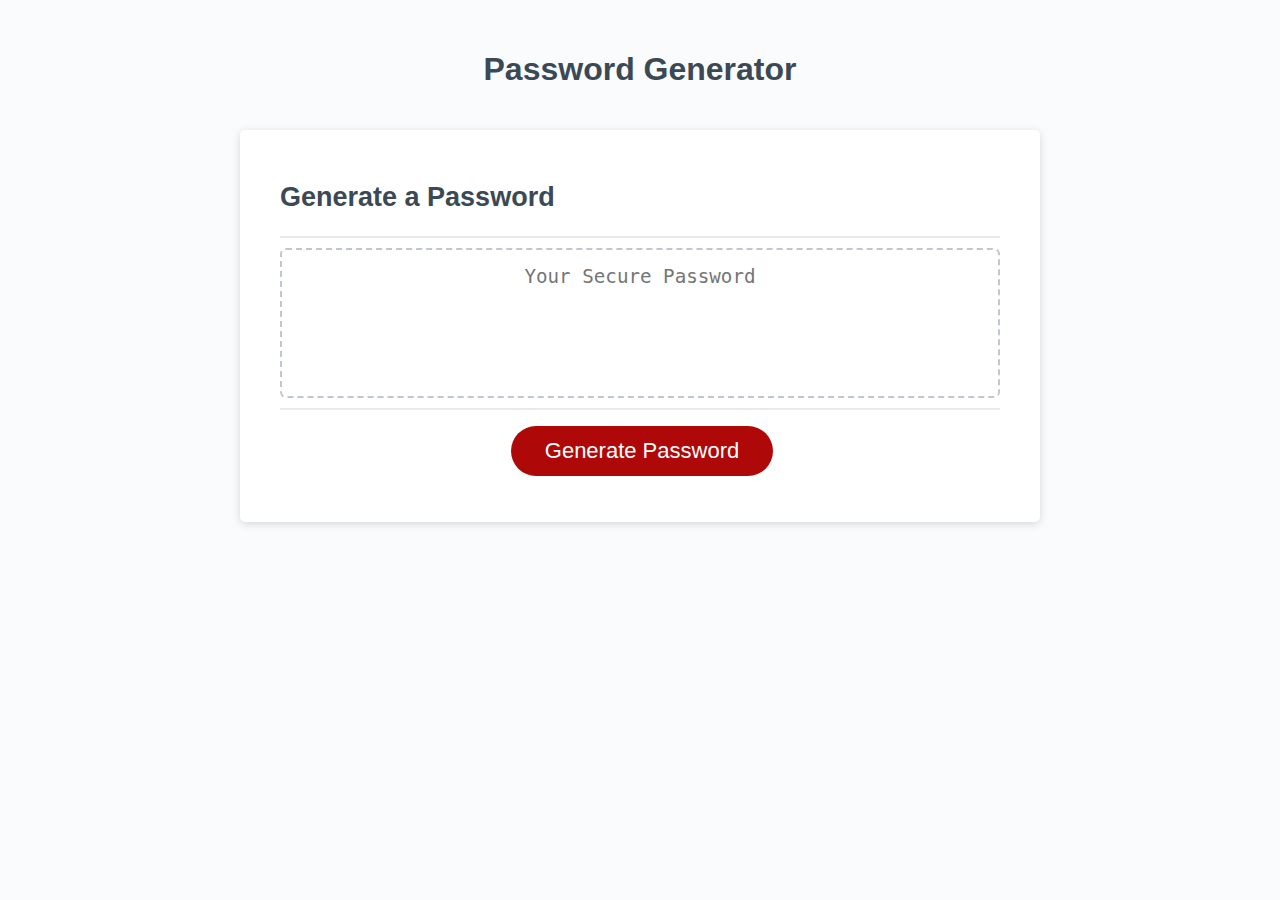
<file: 03-JavaScript/02-Challenge/index.html>
<!DOCTYPE html>
<html lang="en">
  <head>
    <meta charset="UTF-8" />
    <meta name="viewport" content="width=device-width, initial-scale=1.0" />
    <meta http-equiv="X-UA-Compatible" content="ie=edge" />
    <title>Password Generator</title>
    <link rel="stylesheet" href="style.css" />
  </head>
  <body>
    <div class="wrapper">
      <header>
        <h1>Password Generator</h1>
      </header>
      <div class="card">
        <div class="card-header">
          <h2>Generate a Password</h2>
        </div>
        <div class="card-body">
          <textarea
            readonly
            id="password"
            placeholder="Your Secure Password"
            aria-label="Generated Password"
          ></textarea>
        </div>
        <div class="card-footer">
          <button id="generate" class="btn">Generate Password</button>
        </div>
      </div>
    </div>
    <script src="script.js"></script>
  </body>
</html>
</file>
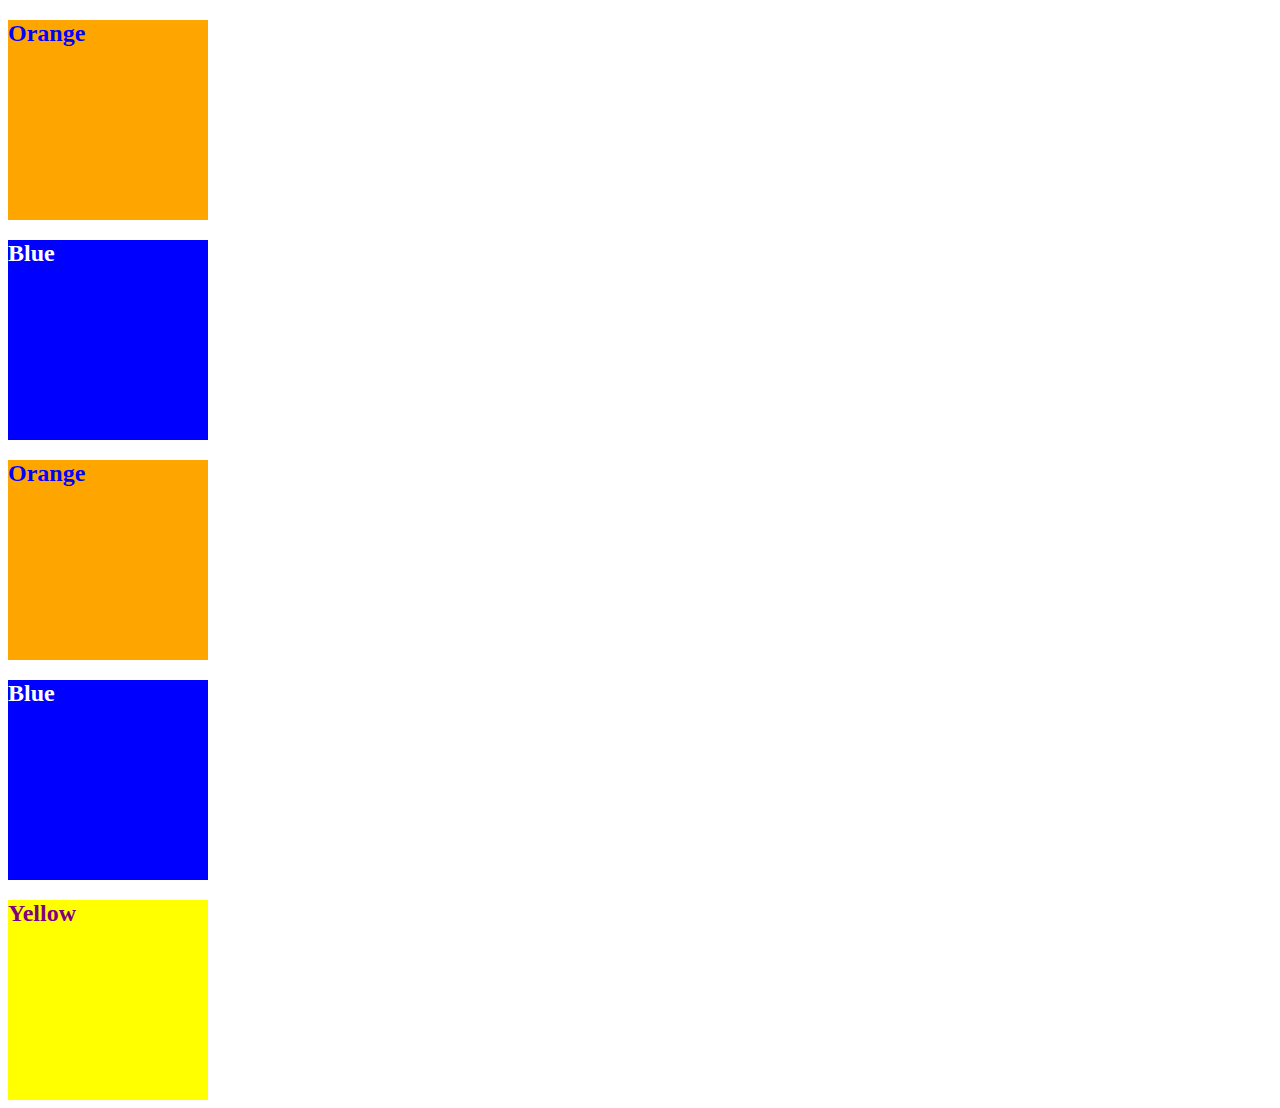
<file: 01-HTML-Git-CSS/01-Activities/09-Ins_CSS-color/index.html>
<!DOCTYPE html>
<html lang="en-US">
  <head>
    <meta charset="UTF-8">
    <meta name="viewport" content="width=device-width, initial-scale=1.0">
    <!-- The href attribute points to the relative path of the stylesheet-->
    <link rel="stylesheet" href="./assets/css/style.css">
    <title>Color</title>
  </head>

  <body>
    <!--Class attributes added for styling -->
    <section class="box box-orange">
      <h2>Orange</h2>
    </section>

    <section class="box box-blue">
      <h2>Blue</h2>
    </section>

    <section class="box box-orange">
      <h2>Orange</h2>
    </section>
   
    <section class="box box-blue">
      <h2>Blue</h2>
    </section>

    <!--id attribute added for styling-->
    <section class="box" id="box-yellow">
      <h2>Yellow</h2>
    </section>
  </body>

</html>
</file>
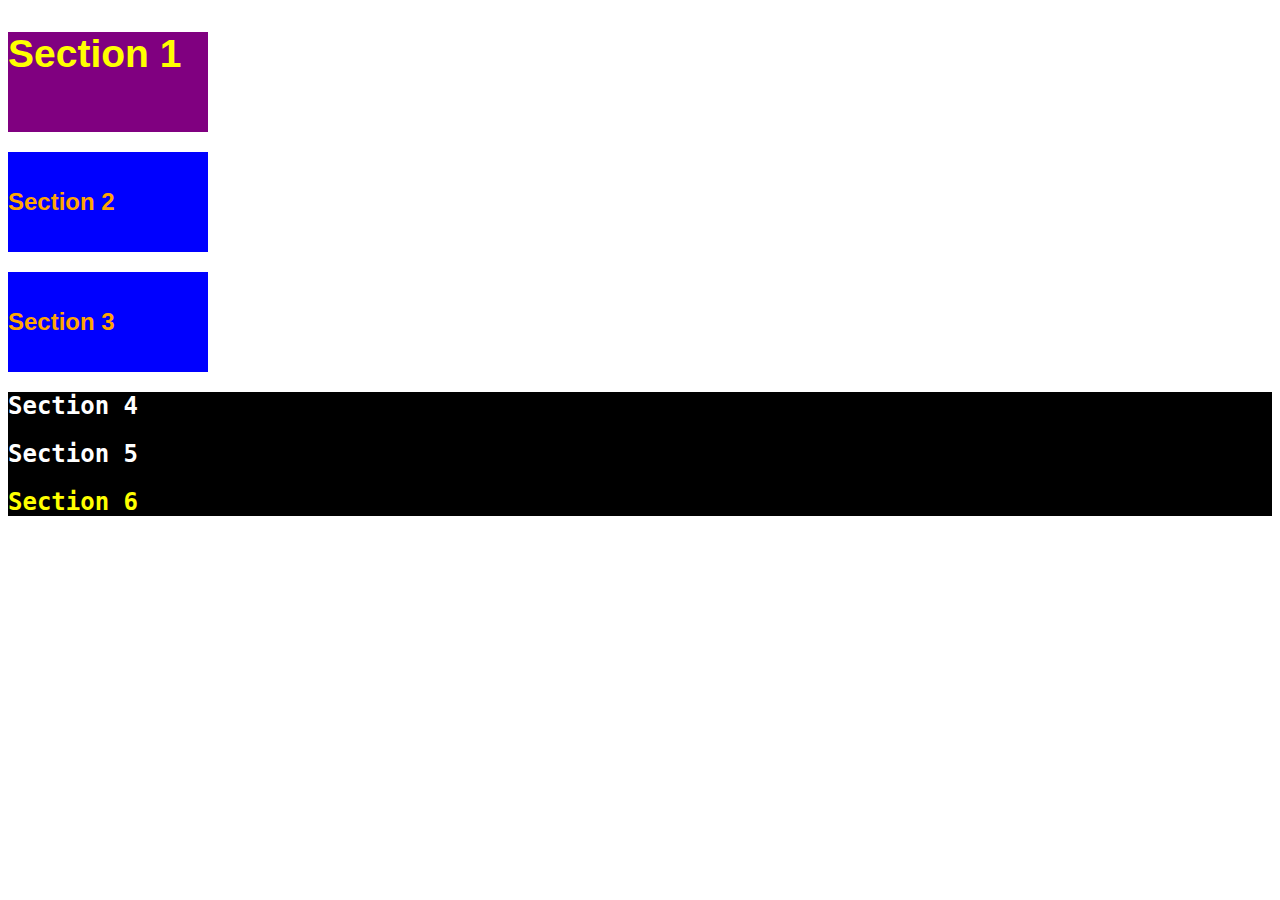
<file: 01-HTML-Git-CSS/01-Activities/11-Ins_CSS-units-font/index.html>
<!DOCTYPE html>
<html lang="en-us">

  <head>
    <meta charset="UTF-8">
    <title>Student Bio</title>
    <link rel="stylesheet" type="text/css" href="./assets/css/style.css">
  </head>

  <body>
    <section class="box" id="section-1">
      <h2>Section 1</h2>
    </section>

    <section class="box section-blue">
      <h2>Section 2</h2>
    </section>

    <section class="box section-blue">
      <h2>Section 3</h2>
    </section>

    <div class="container">
      <section>
        <h2>Section 4</h2>
      </section>
  
      <section>
        <h2>Section 5</h2>
      </section>
  
      <section id="section-6">
        <h2>Section 6</h2>
      </section>
    </div>
  </body>

</html>
</file>
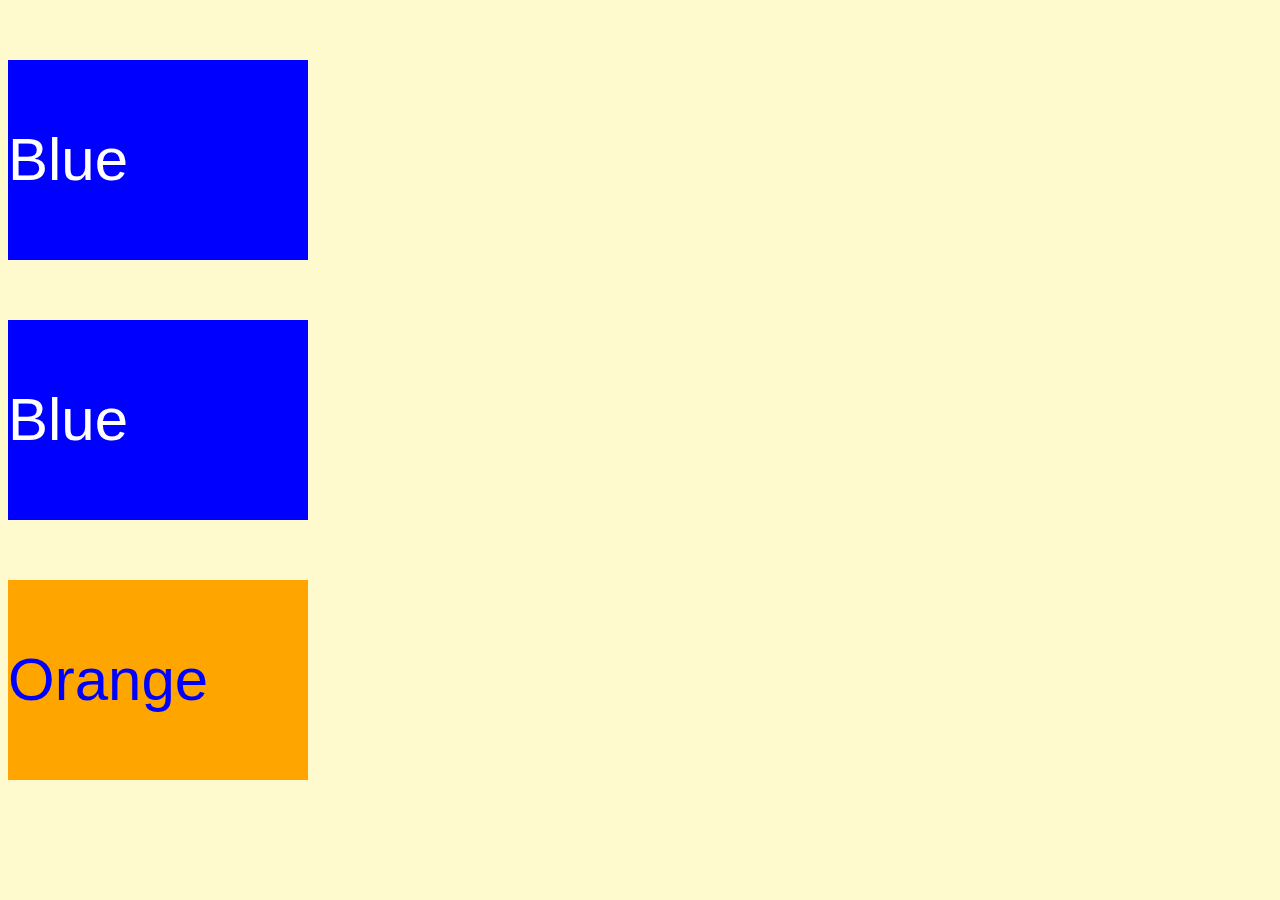
<file: 01-HTML-Git-CSS/01-Activities/13-Ins_CSS-selectors/index.html>
<!DOCTYPE html>
<html lang="en">
  <head>
    <meta charset="UTF-8">
    <meta name="viewport" content="width=device-width, initial-scale=1.0">
    <link rel="stylesheet" type="text/css" href="./assets/css/style.css">
    <title>Selectors</title>
  </head>

  <body>
    <section class="box-blue">
      <p>Blue</p>
    </section>

    <section class="box-blue">
      <p>Blue</p>
    </section>

    <section id="box-orange">
      <p>Orange</p>
    </section>
  </body>

</html>
</file>
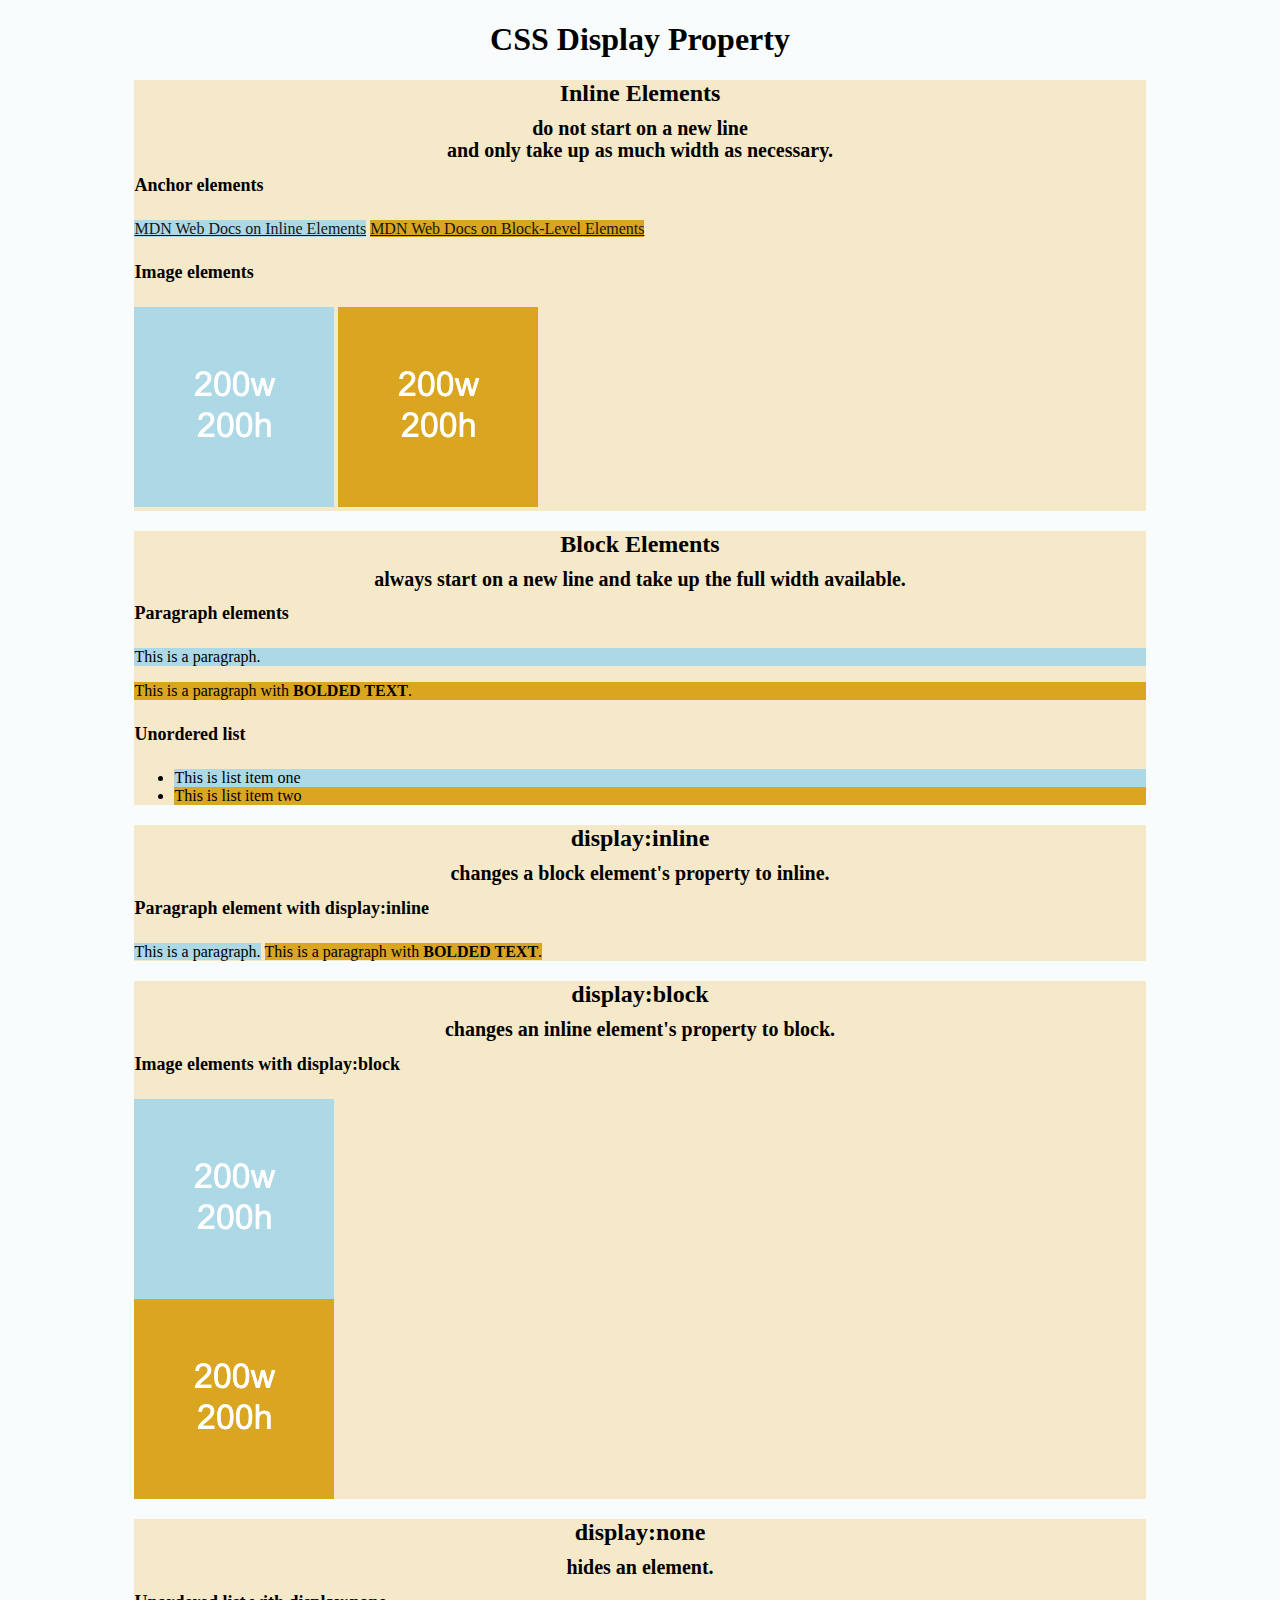
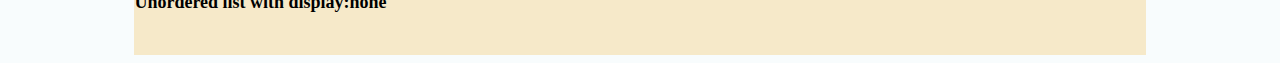
<file: 01-HTML-Git-CSS/01-Activities/15-Ins_HTML-display/index.html>
<!DOCTYPE html>
<html lang="en-US">

  <head>
    <meta charset="UTF-8">
    <title>HTML Display</title>
    <link rel="stylesheet" href="./assets/css/style.css">
  </head>

  <body>
    <header>
      <!-- Headers -->
      <h1>CSS Display Property</h1>
    </header>

    <section>
      <h2>Inline Elements</h2>
      <h3>do not start on a new line</h3>
      <h3>and only take up as much width as necessary.</h3>
      <!--Anchor elements <a> are inline elements-->
      <h4>Anchor elements</h4>
      <a class="first-element" href="https://developer.mozilla.org/en-US/docs/Web/HTML/Inline_elements">MDN Web Docs on Inline Elements</a>
      <a class="second-element" href="https://developer.mozilla.org/en-US/docs/Web/HTML/Block-level_elements">MDN Web Docs on Block-Level Elements</a>
      <!--Images <img> are inline elements-->
      <h4>Image elements</h4>
      <img class="first-element" src="./assets/images/image-1.png" alt="box with text reading 200w 200h"/>
      <img class="second-element" src="./assets/images/image-2.png" alt="box with text reading 200w 200h"/>
    </section>

    <section>
      <h2>Block Elements</h2>
      <h3>always start on a new line and take up the full width available.</h3>
      <!--Paragraph <p> elements are block elements-->
      <h4>Paragraph elements</h4>
      <p class="first-element">This is a paragraph.</p>
      <p class="second-element">This is a paragraph with <strong>BOLDED TEXT</strong>.</p>
       <!--Unordered lists are block elements-->
      <h4>Unordered list</h4>
      <ul>
        <li class="first-element" >This is list item one</li>
        <li class="second-element" >This is list item two</li>
      </ul>
    </section>

    <section>
      <h2>display:inline</h2>
      <h3>changes a block element's property to inline.</h3>
      <h4>Paragraph element with display:inline</h4>
      <p class="first-element display-inline">This is a paragraph.</p>
      <p class="second-element display-inline">This is a paragraph with <strong>BOLDED TEXT</strong>.</p>
    </section>

    <section>
      <h2>display:block</h2>
      <h3>changes an inline element's property to block.</h3>
      <h4>Image elements with display:block</h4>
      <img class="first-element display-block" src="./assets/images/image-1.png" alt="box with height and width text"/>
      <img class="second-element display-block" src="./assets/images/image-2.png" alt="box with height and width text"/>  
    </section>

    <section>
      <h2>display:none</h2>
      <h3>hides an element.</h3>
      <h4>Unordered list with display:none</h4>
      <ul class="display-none">
        <li>This is list item one</li>
        <li>This is list item two</li>
      </ul>
      <br>
    </section>

  </body>

</html>
</file>
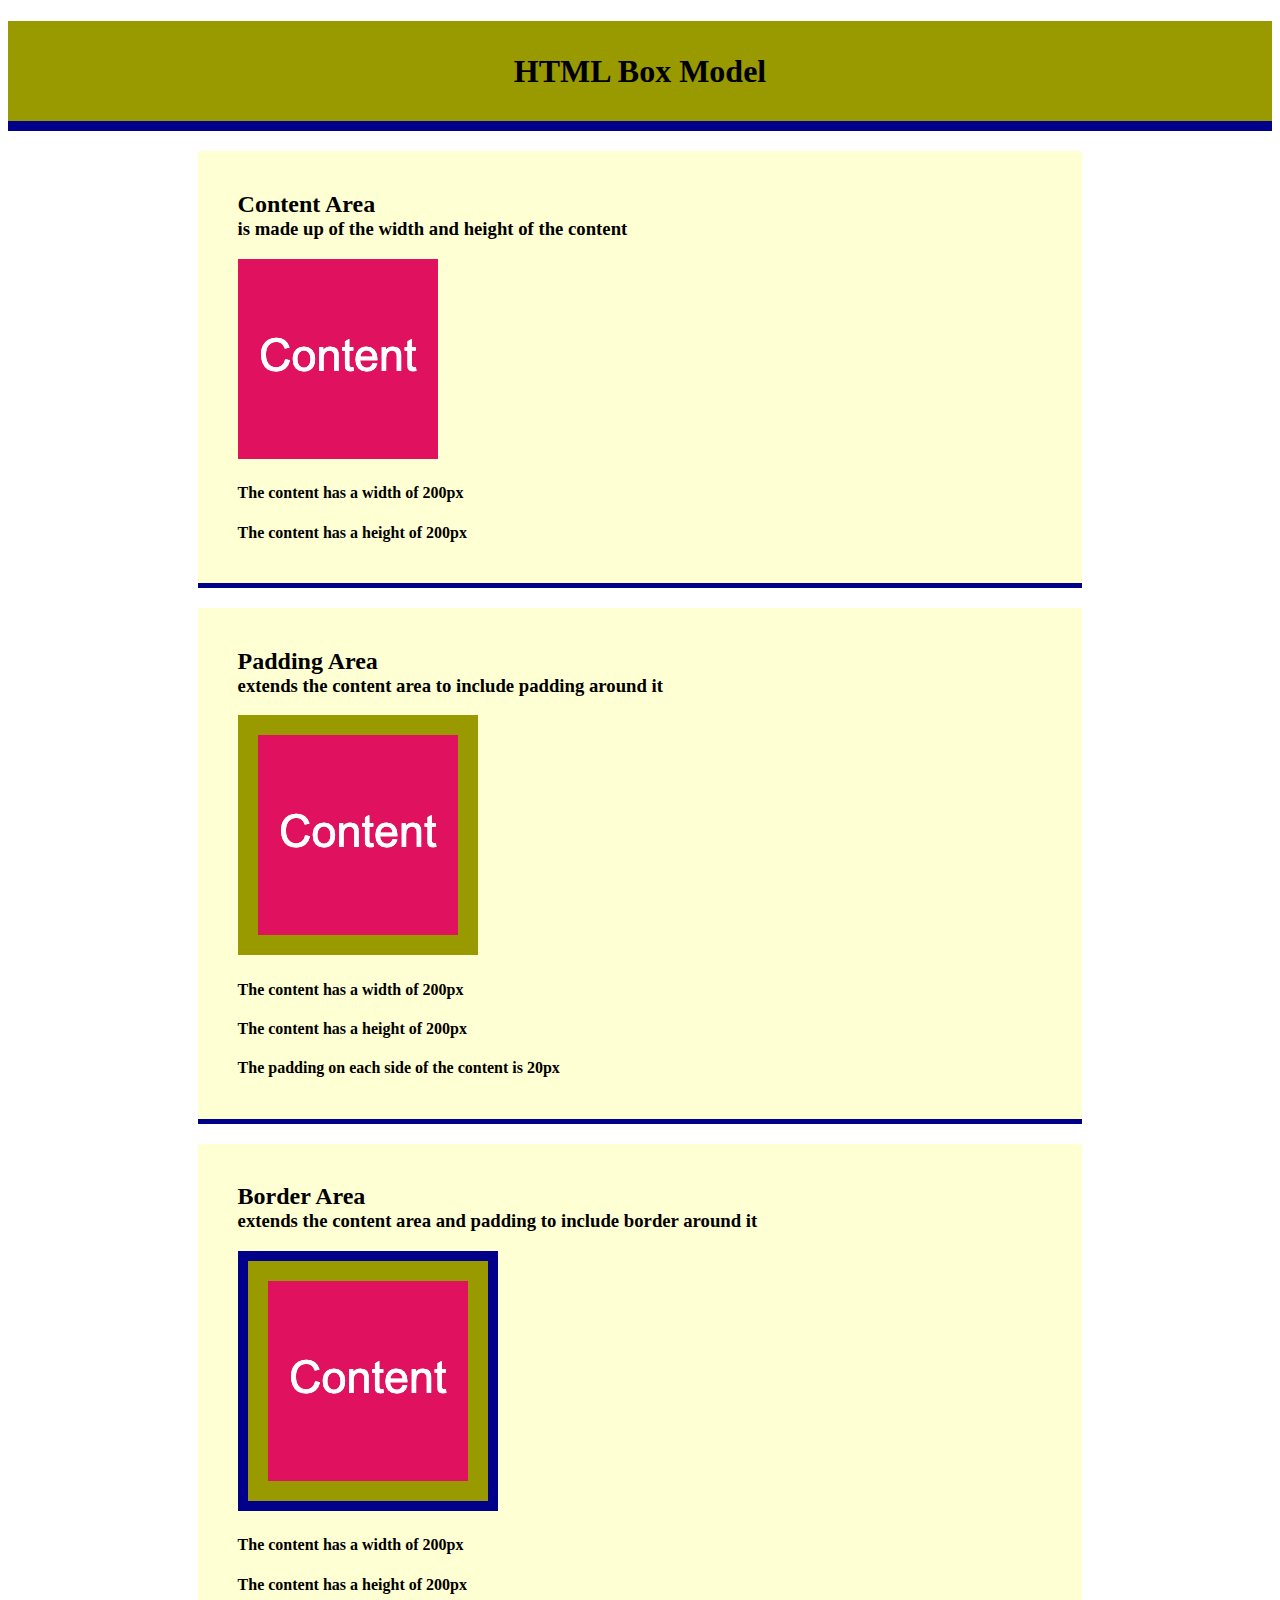
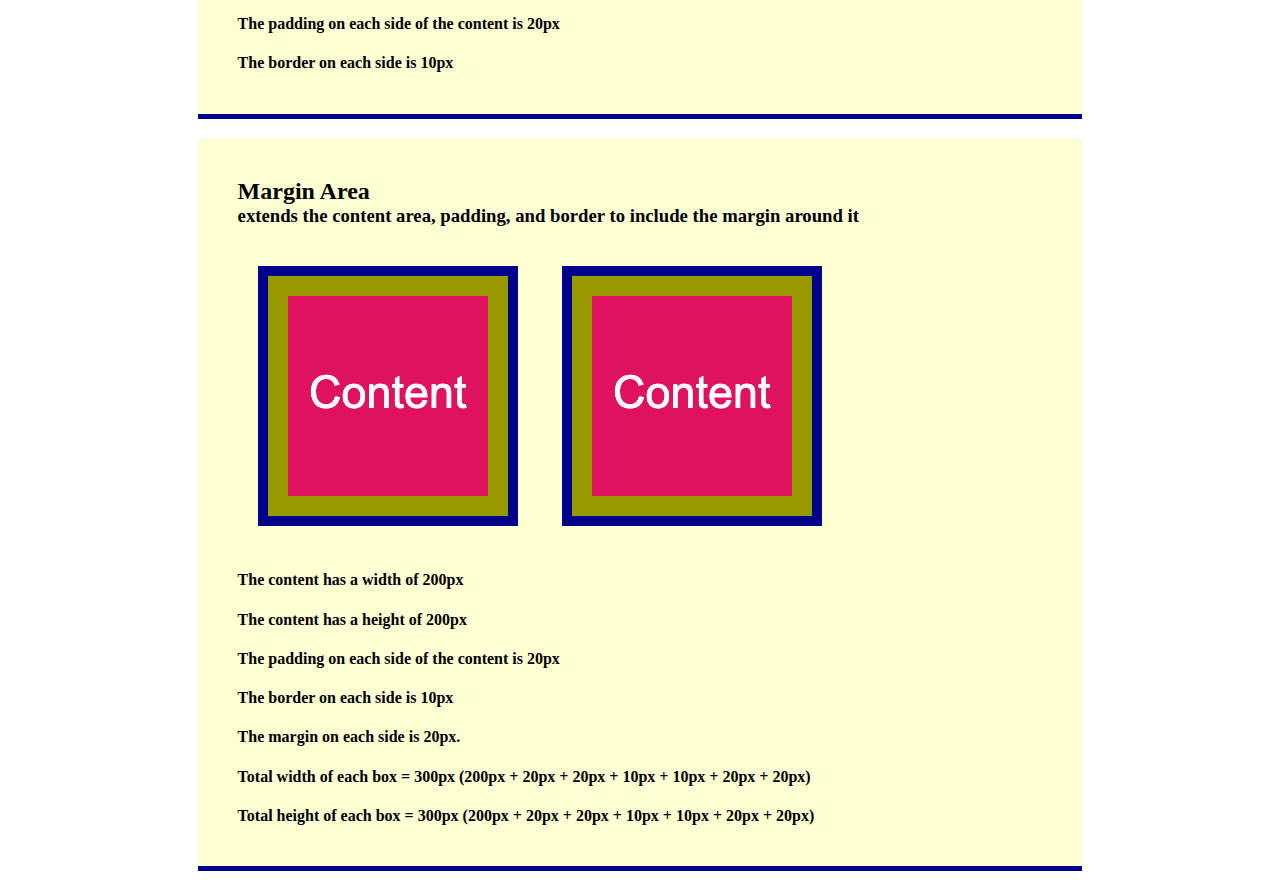
<file: 01-HTML-Git-CSS/01-Activities/17-Ins_CSS-box-model/index.html>
<!DOCTYPE html>
<html lang="en-US">

  <head>
    <meta charset="UTF-8">
    <title>CSS Box Model</title>
    <link rel="stylesheet" href="./assets/css/style.css">
  </head>

  <body>
    <header>
      <h1>HTML Box Model</h1>
    </header>
    
    <section>
      <div class="example-box">
        <h2>Content Area</h2>
        <h3>is made up of the width and height of the content</h3>
        <img src="./assets/images/image-1.png" alt="box with number 1"/>
        <h4>The content has a width of 200px</h4>
        <h4>The content has a height of 200px</h4>
      </div>
    </section>

    <section>
      <div class="example-box">
        <h2>Padding Area</h2>
        <h3>extends the content area to include padding around it</h3>
        <img class="image-padding" src="./assets/images/image-1.png" alt="box with number 1"/>
        <h4>The content has a width of 200px</h4>
        <h4>The content has a height of 200px</h4>
        <h4>The padding on each side of the content is 20px</h4>
      </div>
    </section>

    <section>
      <div class="example-box">
        <h2>Border Area</h2>
        <h3>extends the content area and padding to include border around it</h3>
        <img class="image-padding image-border" src="./assets/images/image-1.png" alt="box with number 1"/>
        <h4>The content has a width of 200px</h4>
        <h4>The content has a height of 200px</h4>
        <h4>The padding on each side of the content is 20px</h4>
        <h4>The border on each side is 10px</h4>
      </div>
    </section>

    <section>
      <div class="example-box">
        <h2>Margin Area</h2>
        <h3>extends the content area, padding, and border to include the margin around it</h3>
        <img class="image-padding image-border image-margin" src="./assets/images/image-1.png" alt="box with number 1"/>
        <img class="image-padding image-border image-margin" src="./assets/images/image-1.png" alt="box with number 1"/>
        <h4>The content has a width of 200px</h4>
        <h4>The content has a height of 200px</h4>
        <h4>The padding on each side of the content is 20px</h4>
        <h4>The border on each side is 10px</h4>
        <h4>The margin on each side is 20px.</h4>
        <h4>Total width of each box = 300px (200px + 20px + 20px + 10px + 10px + 20px + 20px)</h4>
        <h4>Total height of each box = 300px (200px + 20px + 20px + 10px + 10px + 20px + 20px)</h4>
      </div>
    </section>
      
  </body>

</html>
</file>
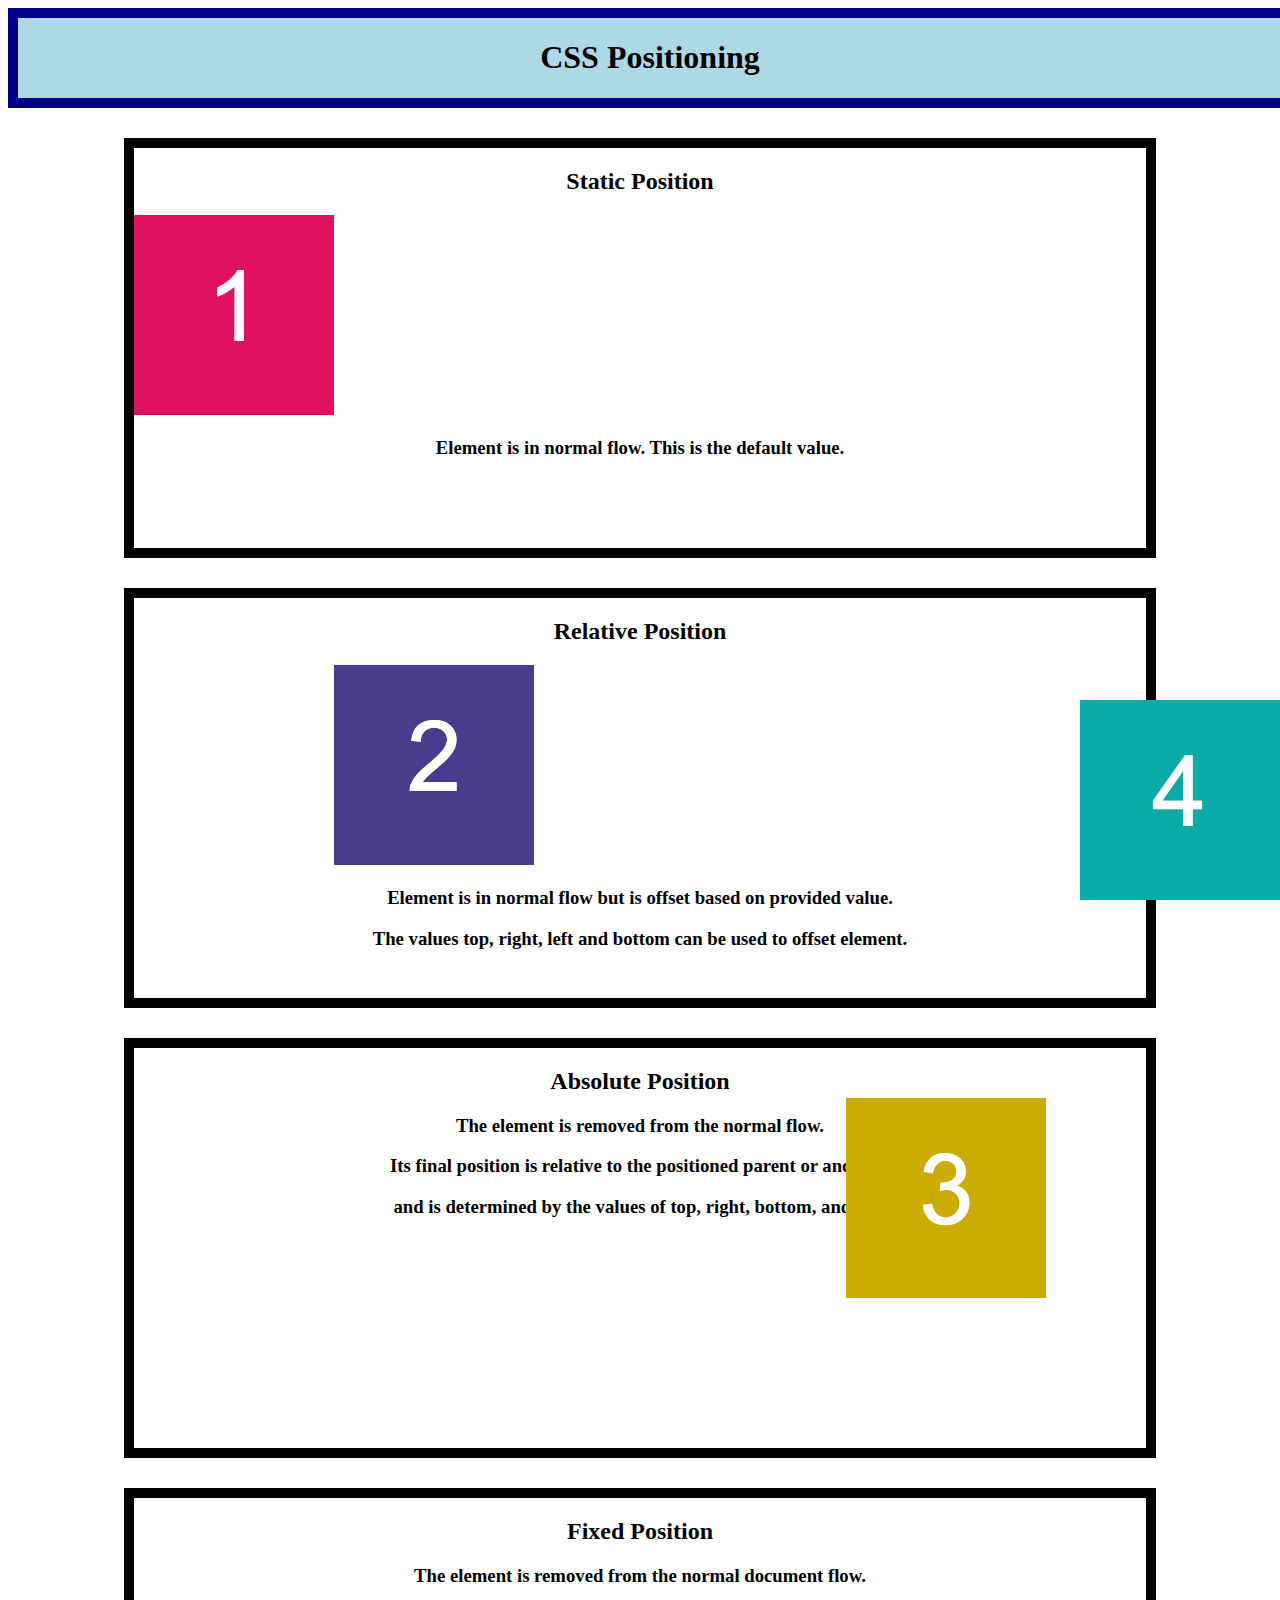
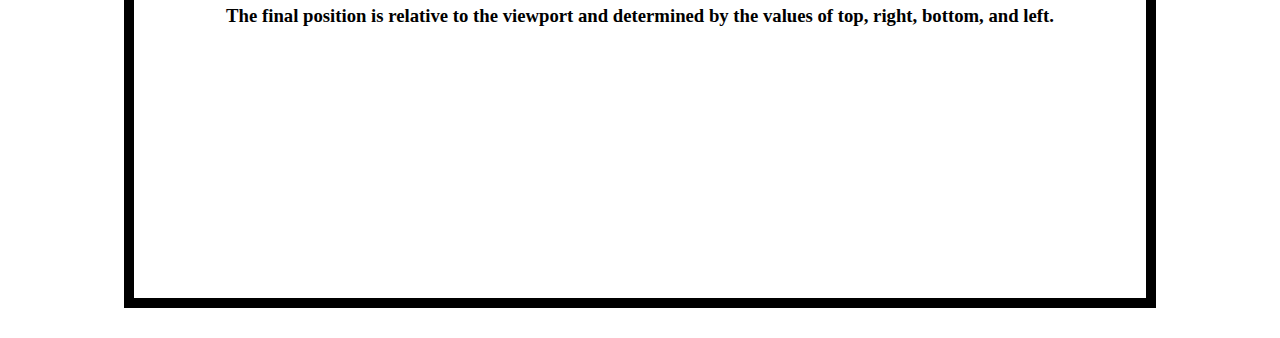
<file: 01-HTML-Git-CSS/01-Activities/19-Ins_CSS-positioning/index.html>
<!DOCTYPE html>
<html lang="en-US">
  <head>
    <meta charset="UTF-8">
    <meta name="viewport" content="width=device-width, initial-scale=1.0">
    <link rel="stylesheet" href="./assets/css/style.css">
    <title>CSS Positioning</title>
  </head>

  <body>
    <header>
      <h1>CSS Positioning</h1>
    </header>

    <section>
      <h2>Static Position</h2>
      <img src="./assets/images/image-1.png" alt="box with number 1"/>
      <h3>Element is in normal flow. This is the default value.</h3>
    </section>

    <section>
      <h2>Relative Position</h2>
      <img id="relative-box" src="./assets/images/image-2.png" alt="box with number 2"/>
      <h3>Element is in normal flow but is offset based on provided value.</h3>
      <h3>The values top, right, left and bottom can be used to offset element.</h3>
    </section>

    <section id="absolute-section">
      <h2>Absolute Position</h2>
      <img id="absolute-box" src="./assets/images/image-3.png" alt="box with number 3"/>
      <h3>The element is removed from the normal flow.</h3>
      <h3>Its final position is relative to the positioned parent or ancestor</h3>
      <h3>and is determined by the values of top, right, bottom, and left.</h3>
    </section>

    <section>
      <h2>Fixed Position</h2>
      <img id="fixed-box" src="./assets/images/image-4.png" alt="box with number 4">
      <h3>The element is removed from the normal document flow.</h3>
      <h3>The final position is relative to the viewport and determined by the values of top, right, bottom, and left. </h3>
    </section>
  </body>

</html>
</file>
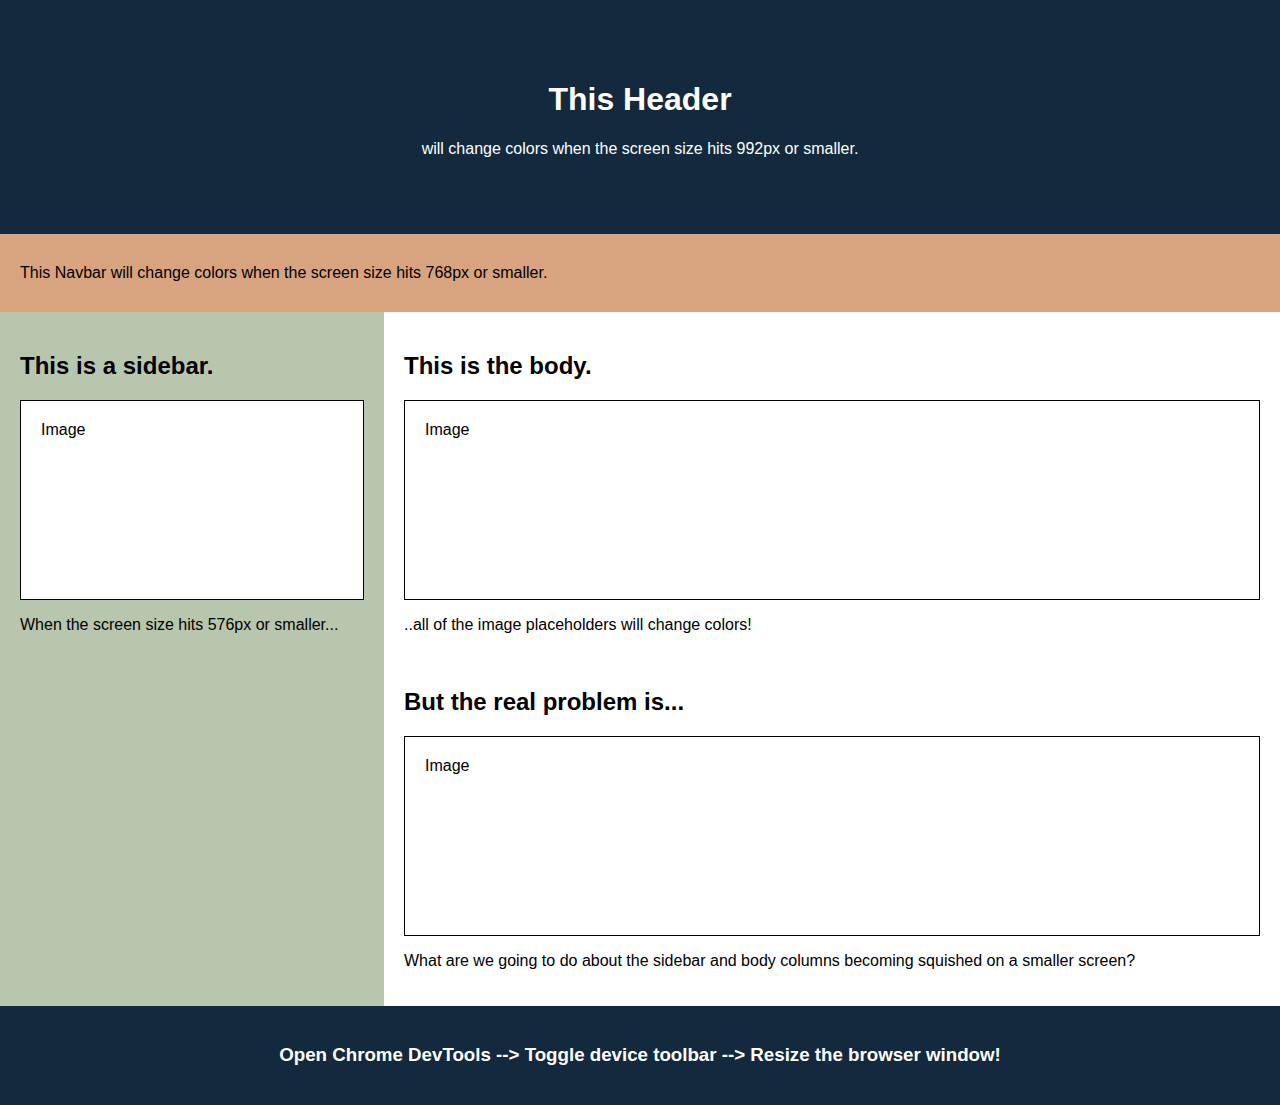
<file: 02-Advanced-CSS/01-Activities/01-Ins_Media-Query-Screen/index.html>
<!DOCTYPE html>
<html>
  <head>
    <title>Media Query for Screen</title>
    <meta charset="UTF-8" />
    <meta name="viewport" content="width=device-width, initial-scale=1" />
    <link rel="stylesheet" type="text/css" href="./assets/css/style.css" />
  </head>
  <body>
    <!-- Header -->
    <header>
      <h1>This Header</h1>
      <p>will change colors when the screen size hits 992px or smaller.</p>
    </header>

    <!-- Navbar -->
    <nav>
      <p>
        This Navbar will change colors when the screen size hits 768px or
        smaller.
      </p>
    </nav>

    <!-- Body -->
    <main>
      <aside>
        <h2>This is a sidebar.</h2>
        <div class="sample-img">Image</div>
        <p>When the screen size hits 576px or smaller...</p>
      </aside>

      <section>
        <h2>This is the body.</h2>
        <div class="sample-img">Image</div>
        <p>..all of the image placeholders will change colors!</p>
        <br />
        <h2>But the real problem is...</h2>
        <div class="sample-img">Image</div>
        <p>
          What are we going to do about the sidebar and body columns becoming
          squished on a smaller screen?
        </p>
      </section>
    </main>

    <!-- Footer -->
    <footer>
      <h3>
        Open Chrome DevTools --> Toggle device toolbar --> Resize the browser
        window!
      </h3>
    </footer>
  </body>
</html>
</file>
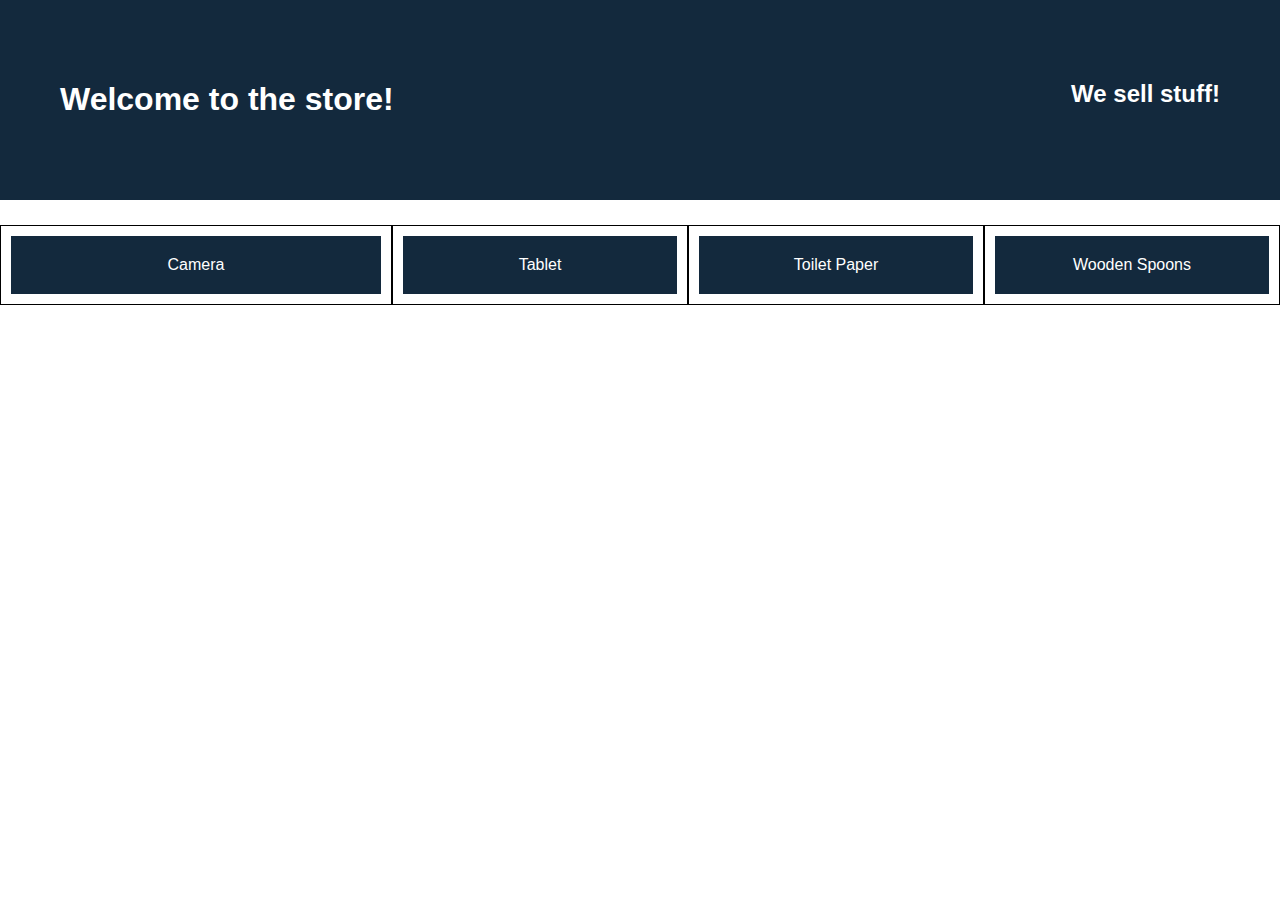
<file: 02-Advanced-CSS/01-Activities/03-Ins_Flexbox-Layout/index.html>
<!DOCTYPE html>
<html lang="en">

  <head>
    <title>Flexbox</title>
    <meta charset="UTF-8" />
    <meta name="viewport" content="width=device-width, initial-scale=1" />
    <link rel="stylesheet" type="text/css" href="./assets/css/style.css" />
  </head>

  <body>
    <header class="main-header">
      <h1>Welcome to the store!</h1>
      <h2>We sell stuff!</h2>
    </header>

    <main>
      <section class="card camera">
        <header>Camera</header>
      </section>
      <section class="card">
        <header>Tablet</header>
      </section>
      <section class="card">
        <header>Toilet Paper</header>
      </section>
      <section class="card">
        <header>Wooden Spoons</header>
      </section>
    </main>
  </body>

</html>
</file>
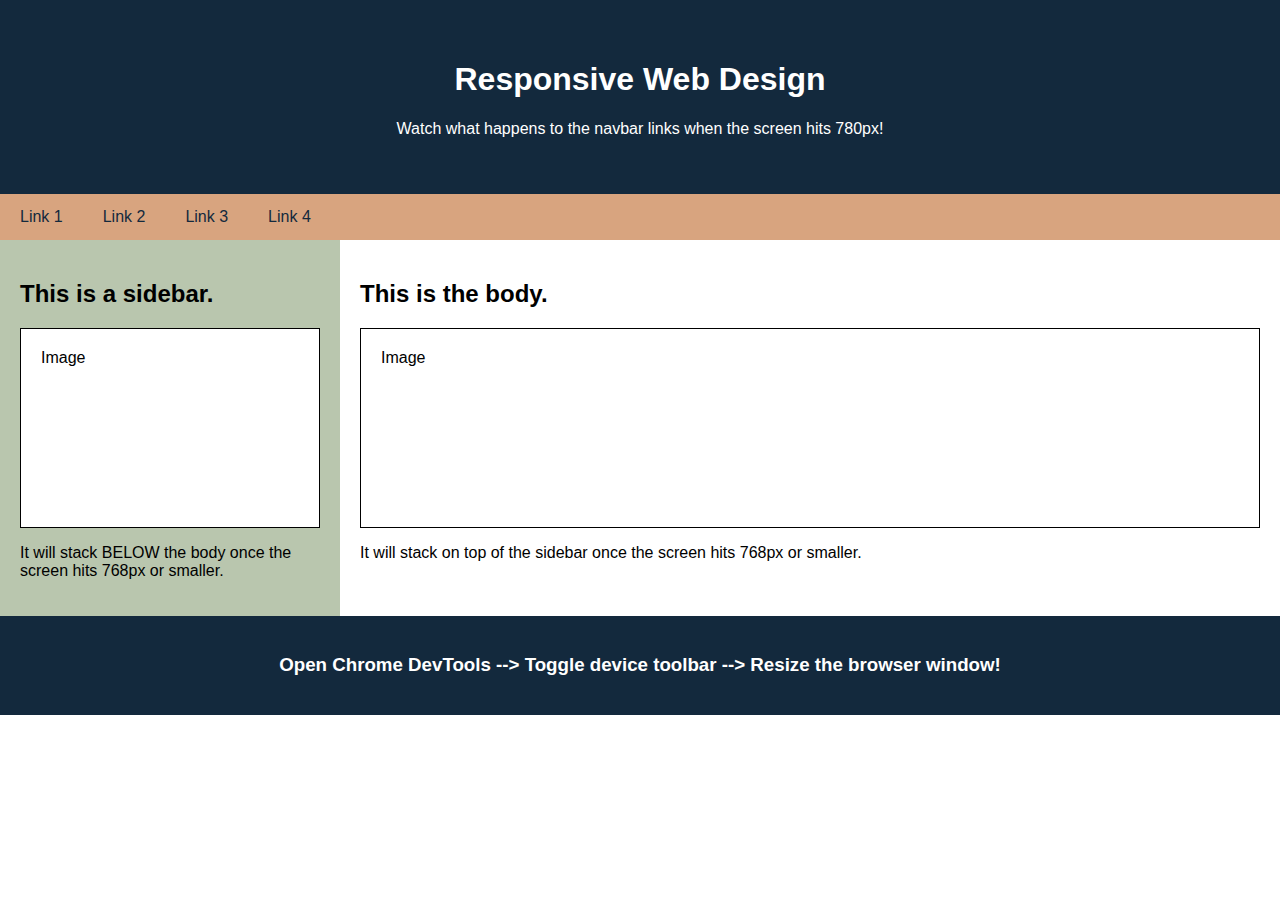
<file: 02-Advanced-CSS/01-Activities/05-Ins_Responsive-Design/index.html>
<!DOCTYPE html>
<html>
  <head>
    <title>Responsive Web Design</title>
    <meta charset="UTF-8" />
    <meta name="viewport" content="width=device-width, initial-scale=1" />
    <link rel="stylesheet" type="text/css" href="./assets/css/style.css" />
  </head>
  <body>
    <header>
      <h1>Responsive Web Design</h1>
      <p>Watch what happens to the navbar links when the screen hits 780px!</p>
    </header>

    <nav>
      <a href="#">Link 1</a>
      <a href="#">Link 2</a>
      <a href="#">Link 3</a>
      <a href="#">Link 4</a>
    </nav>

    <main>
      <aside>
        <h2>This is a sidebar.</h2>
        <div class="sample-img">Image</div>
        <p>
          It will stack BELOW the body once the screen hits 768px or smaller.
        </p>
      </aside>

      <section>
        <h2>This is the body.</h2>
        <div class="sample-img">Image</div>
        <p>
          It will stack on top of the sidebar once the screen hits 768px or
          smaller.
        </p>
      </section>
    </main>

    <footer>
      <h3>
        Open Chrome DevTools --> Toggle device toolbar --> Resize the browser
        window!
      </h3>
    </footer>
  </body>
</html>
</file>
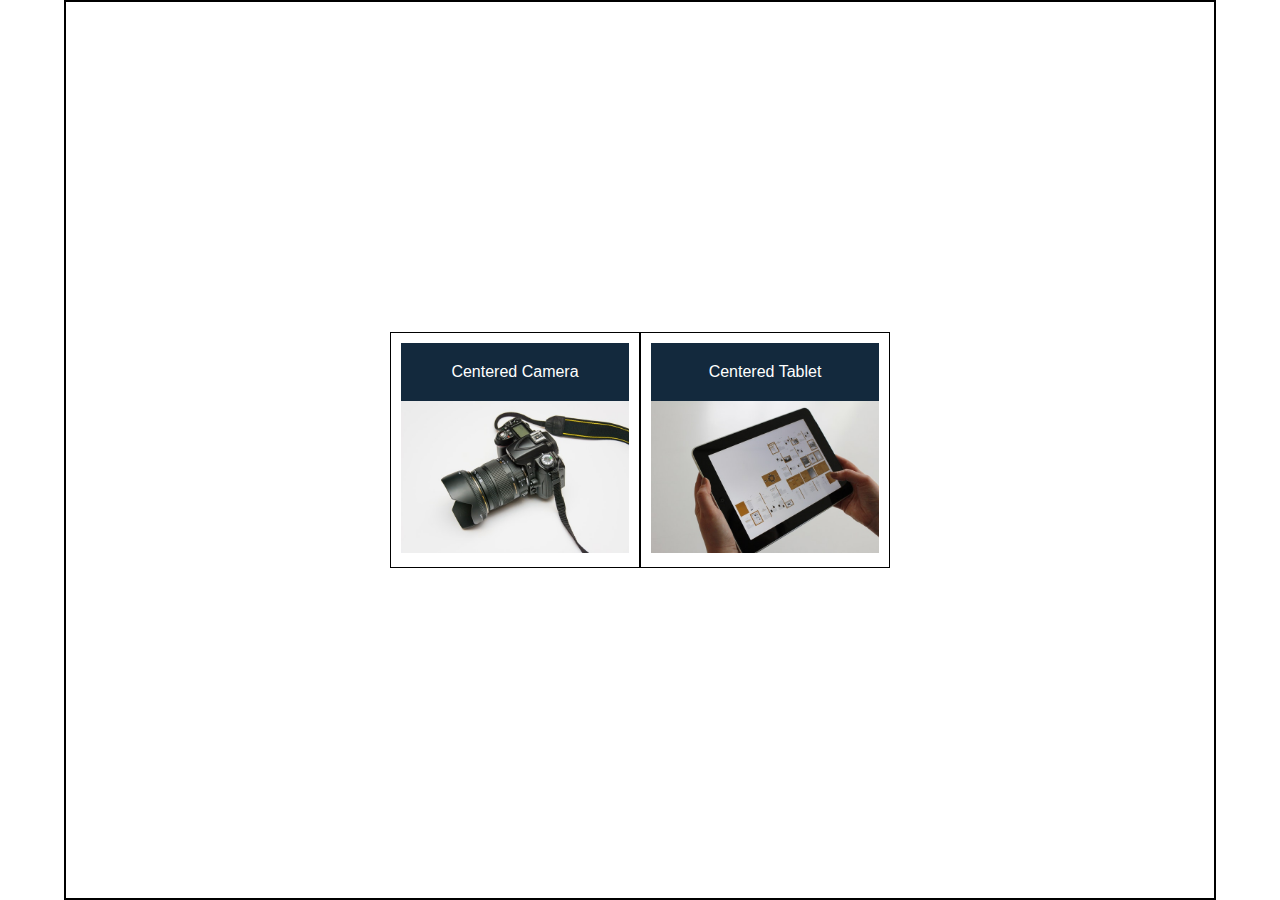
<file: 02-Advanced-CSS/01-Activities/07-Ins_Flexbox-Placement/index.html>
<!DOCTYPE html>
<html lang="en">

  <head>
    <title>Flexbox Alignment</title>
    <meta charset="UTF-8" />
    <meta name="viewport" content="width=device-width, initial-scale=1" />
    <link rel="stylesheet" type="text/css" href="./assets/css/style.css" />
  </head>

  <body>
    <div class="products">
      <section class="card">
        <header>Centered Camera</header>
        <img src="./assets/images/camera.jpg" alt="camera" />
      </section>
      <section class="card">
        <header>Centered Tablet</header>
        <img src="./assets/images/tablet.jpg" alt="tablet" />
      </section>
    </div>
  </body>

</html>
</file>
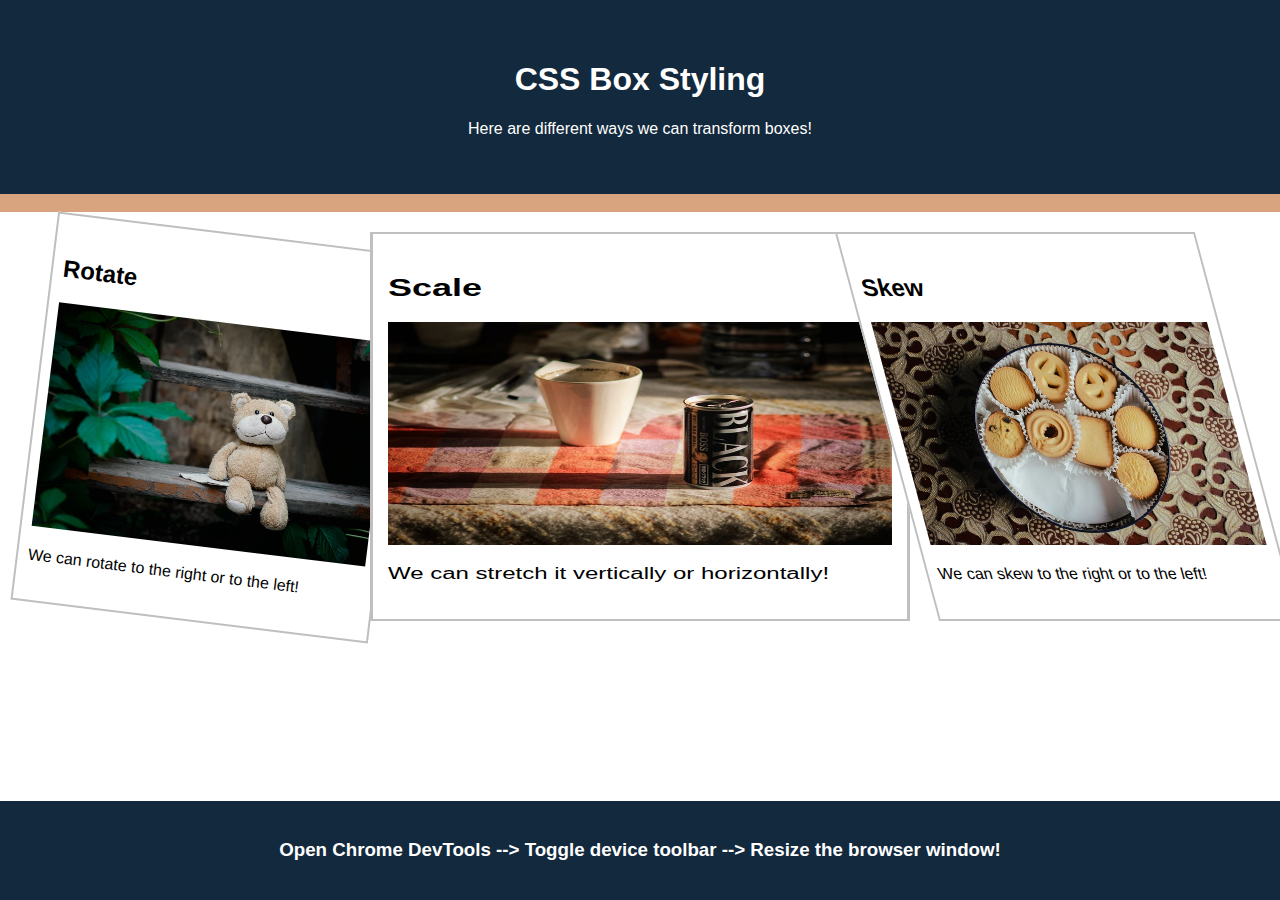
<file: 02-Advanced-CSS/01-Activities/09-Ins_Box-Styling/index.html>
<!DOCTYPE html>
<html>
  <head>
    <title>CSS Box Styling</title>
    <meta charset="UTF-8" />
    <meta name="viewport" content="width=device-width, initial-scale=1" />
    <link rel="stylesheet" type="text/css" href="./assets/css/style.css" />
  </head>
  <body>
    <header>
      <h1>CSS Box Styling</h1>
      <p>Here are different ways we can transform boxes!</p>
    </header>

    <nav><br /></nav>

    <main>
      <section>
        <div class="photo rotate">
          <h2>Rotate</h2>
          <img
            src="assets/images/teddy-bear.jpg"
            alt="teddy bear rotated to the right"
          />
          <p>
            We can rotate to the right or to the left!
          </p>
        </div>
      </section>

      <section>
        <div class="photo scale">
          <h2>Scale</h2>
          <img
            src="assets/images/canned-coffee.jpg"
            alt="canned coffee stretched horizontally"
          />
          <p>
            We can stretch it vertically or horizontally!
          </p>
        </div>
      </section>

      <section>
        <div class="photo skew">
          <h2>Skew</h2>
          <img
            src="assets/images/cookie-tin.jpg"
            alt="cookie tin skewed to the left"
          />
          <p>
            We can skew to the right or to the left!
          </p>
        </div>
      </section>
    </main>

    <footer>
      <h3>
        Open Chrome DevTools --> Toggle device toolbar --> Resize the browser
        window!
      </h3>
    </footer>
  </body>
</html>
</file>
<file: 03-JavaScript/02-Challenge/style.css>
*,
*::before,
*::after {
  box-sizing: border-box;
}

html,
body,
.wrapper {
  height: 100%;
  margin: 0;
  padding: 0;
}

body {
  font-family: sans-serif;
  background-color: #f9fbfd;
}

.wrapper {
  padding-top: 30px;
  padding-left: 20px;
  padding-right: 20px;
}

header {
  text-align: center;
  padding: 20px;
  padding-top: 0px;
  color: hsl(206, 17%, 28%);
}

.card {
  background-color: hsl(0, 0%, 100%);
  border-radius: 5px;
  border-width: 1px;
  box-shadow: rgba(0, 0, 0, 0.15) 0px 2px 8px 0px;
  color: hsl(206, 17%, 28%);
  font-size: 18px;
  margin: 0 auto;
  max-width: 800px;
  padding: 30px 40px;
}

.card-header::after {
  content: " ";
  display: block;
  width: 100%;
  background: #e7e9eb;
  height: 2px;
}

.card-body {
  min-height: 100px;
}

.card-footer {
  text-align: center;
}

.card-footer::before {
  content: " ";
  display: block;
  width: 100%;
  background: #e7e9eb;
  height: 2px;
}

.card-footer::after {
  content: " ";
  display: block;
  clear: both;
}

.btn {
  border: none;
  background-color: hsl(360, 91%, 36%);
  border-radius: 25px;
  box-shadow: rgba(0, 0, 0, 0.1) 0px 1px 6px 0px rgba(0, 0, 0, 0.2) 0px 1px 1px
    0px;
  color: hsl(0, 0%, 100%);
  display: inline-block;
  font-size: 22px;
  line-height: 22px;
  margin: 16px 16px 16px 20px;
  padding: 14px 34px;
  text-align: center;
  cursor: pointer;
}

button[disabled] {
  cursor: default;
  background: #c0c7cf;
}

.float-right {
  float: right;
}

#password {
  -webkit-appearance: none;
  -moz-appearance: none;
  appearance: none;
  border: none;
  display: block;
  width: 100%;
  padding-top: 15px;
  padding-left: 15px;
  padding-right: 15px;
  padding-bottom: 85px;
  font-size: 1.2rem;
  text-align: center;
  margin-top: 10px;
  margin-bottom: 10px;
  border: 2px dashed #c0c7cf;
  border-radius: 6px;
  resize: none;
  overflow: hidden;
}

@media (max-width: 690px) {
  .btn {
    font-size: 1rem;
    margin: 16px 0px 0px 0px;
    padding: 10px 15px;
  }

  #password {
    font-size: 1rem;
  }
}

@media (max-width: 500px) {
  .btn {
    font-size: 0.8rem;
  }
}
</file>
<file: 01-HTML-Git-CSS/01-Activities/09-Ins_CSS-color/assets/css/style.css>
.box {
  /*Sets the height and width of the section */
  width: 200px;
  height: 200px
}

.box-blue {
  /* Sets font color */
  color: white;
  /* Sets background color */
  background-color: #0000ff;
}

.box-orange {
  /* Uses hex codes to define color */
  color: #0000ff;
  background-color: #ffa500;
}

#box-yellow {
  /* Uses predefined colors to define color */
  color: purple;
  background-color: yellow;
};
</file>
<file: 01-HTML-Git-CSS/01-Activities/11-Ins_CSS-units-font/assets/css/style.css>
.box {
  width: 200px;
  height: 100px;
  /* Font-family property specifies a list of fonts to be used in order of priority */
  font-family: "Comic Sans MS", cursive, sans-serif;
}

.section-blue {
  /* Line-height property sets the distance between lines of text */
  line-height: 100px;
  color: #ffa500;
  background-color: #0000FF;
}
  
.container {
  font-family: "Lucida Console", Monaco, monospace;
  color: white;
  background-color: black;
}

#section-1 {
  /* Font-size property sets the size of a font */
  font-size: 26px;
  color: #ffff00;
  background-color: #800080;
}

#section-6 {
  color: #ffff00;
}
</file>
<file: 01-HTML-Git-CSS/01-Activities/13-Ins_CSS-selectors/assets/css/style.css>
/* Universal Selector */
* {
  font-family: "Lucida Sans Unicode", "Lucida Grande", sans-serif;
}

/* Element Selectors select all of that element type */
body {
  background-color: lemonchiffon;
}

section {
  height: 200px;
  width: 300px;
}

p {
  font-size: 60px;
  line-height: 200px;
}

/* Class Selectors select all elements with that class */
.box-blue {
  color: white;
  background-color: blue;
}

/* Id Selectors are unique a unique id to identify an element */
#box-orange {
  color: blue;
  background-color: orange;
}
</file>
<file: 01-HTML-Git-CSS/01-Activities/15-Ins_HTML-display/assets/css/style.css>
body {
  background-color: #f8fcfd;
}

h1,
h2,
h3 {
  text-align: center;
}

h3 {
  font-size: 20px;
  line-height: 2px;
}

h4 {
  font-size: 18px;
}

a {
  font-size: 16px;
  color: #181510;
}

section {
  margin: 0 auto;
  width: 80%;
  background-color: #f6e9c9;
}

.first-element {
  background-color: lightblue;
}

.second-element {
  background-color: goldenrod;
}

/* Sets display of all elements with class selector to block */
.display-block {
  display: block;
}

/* Sets display of all elements with class selector to inline */
.display-inline {
  display: inline;
}

/* Sets display of all elements with class selector to inline */
.display-none {
  display: none;
}
</file>
<file: 01-HTML-Git-CSS/01-Activities/17-Ins_CSS-box-model/assets/css/style.css>
header {
  height: 100px;
  width: 100%;
  /* Sets border to bottom only */
  border-bottom: 10px solid darkblue;
  background-color: #999900;
}

section {
  width: 70%;
  /* Sets top and bottom margin to 20px. Auto will center element */
  margin: 20px auto;
  border-bottom: 5px solid darkblue;
  background-color: #ffffd4;
}

h1 {
  text-align: center;
  line-height: 100px;
}

h2 {
  /* Sets bottom margin to 0 */
  margin-bottom: 0;
}

h3 {
  /* Sets top margin to 0 */
  margin-top: 0;
}

.example-box {
  /* Shortcut method sets top and bottom padding to 20px and left and right to 40px */
  padding: 20px 40px;
}

.image-padding {
  /* Sets padding on all sides to 20px */
  padding: 20px;
  background-color: #999900;
}

.image-border {
  /* Sets border on all sides */
  border: 10px solid darkblue;
}

.image-margin {
  /* Sets all sides to 20px */
  margin: 20px;
}
</file>
<file: 01-HTML-Git-CSS/01-Activities/19-Ins_CSS-positioning/assets/css/style.css>
h1,
h2,
h3 {
  text-align: center;
}

header {
  width: 100%;
  border: 10px solid darkblue;
  background-color: lightblue;
}

section {
  height: 400px;
  width: 80%;
  margin: 30px auto;
  border: 10px solid black;
}

/* Relative positioning */
#relative-box {
  position: relative;
  left: 200px;
}

/* Absolute positioning */
#absolute-section {
  position: relative;
}

#absolute-box {
  position: absolute;
  top: 50px;
  right: 100px;
}

/* Fixed positioning */
#fixed-box {
  position: fixed;
  bottom: 0;
  right: 0;
}
</file>
<file: 02-Advanced-CSS/01-Activities/01-Ins_Media-Query-Screen/assets/css/style.css>
* {
  box-sizing: border-box;
}

body {
  font-family: Arial;
  margin: 0;
}

header {
  padding: 60px;
  text-align: center;
  background: #13293d;
  color: #fff;
}

nav {
  display: flex;
  background-color: #d8a47f;
}

nav p {
  padding: 14px 20px;
  text-decoration: none;
}

main {
  display: flex;
}

aside {
  flex: 30%;
  background-color: #b9c6ae;
  padding: 20px;
  flex-wrap: wrap;
}

section {
  flex: 70%;
  background-color: #fff;
  padding: 20px;
}

footer {
  padding: 20px;
  text-align: center;
  background: #13293d;
  color: #fff;
}

/* Image Placeholders */
.sample-img {
  background-color: #fff;
  width: 100%;
  padding: 20px;
  height: 200px;
  border: 1px solid black;
}

/* When using `max-width` as the breakpoint, you must go from widest to narrowest to avoid conflict */

/* Tablets - header changes color */
@media screen and (max-width: 992px) {
  header {
    background: #772014;
  }
}

/* Large smartphones - navbar changes color */
@media screen and (max-width: 768px) {
  nav {
    background-color: #bb8588;
  }
}

/* Small smartphones - image placeholders change color */
@media screen and (max-width: 576px) {
  .sample-img {
    background-color: #8ac4ff;
  }
}
</file>
<file: 02-Advanced-CSS/01-Activities/03-Ins_Flexbox-Layout/assets/css/style.css>
* {
  box-sizing: border-box;
}

body {
  font-family: Arial;
  margin: 0;
}

main {
  /* Turns this element into a flexbox */
  display: flex;
  /* Forces elements to the next line if they don't fit */
  flex-wrap: wrap;
  margin-top: 2%;
}

.main-header {
  display: flex;
  /* Defines how to distribute the empty space between child elements */
  justify-content: space-between;
  padding: 60px;
  background: #13293d;
  color: #fff;
}

.card {
  /* A flex-basis of 200px sets the starting width */
  /* A flex-grow value of 1 allows the elements to evenly grow to fill the remaining space */
  flex: 1 0 200px;
  padding: 10px;
  text-align: center;
  border-style: solid;
  border-width: 1px;
}

.card header {
  padding: 20px;
  background: #13293d;
  color: #fff;
}

.card.camera {
  /* The child item with `flex-grow: 2` will grow to take up twice as much remaining space as the others. */
  /* The second value, flex-shrink, defines how the element will shrink if it can't fit */
  flex: 2 1 200px;
}
</file>
<file: 02-Advanced-CSS/01-Activities/05-Ins_Responsive-Design/assets/css/style.css>
* {
  box-sizing: border-box;
}

body {
  font-family: Arial;
  margin: 0;
}

header {
  padding: 40px;
  text-align: center;
  background: #13293d;
  color: #fff;
}

nav {
  display: flex;
  background-color: #d8a47f;
}

nav a {
  color: #13293d;
  padding: 14px 20px;
  text-decoration: none;
  text-align: center;
}

main {
  display: flex;
  flex-wrap: wrap;
}

aside {
  flex: 1;
  background-color: #b9c6ae;
  padding: 20px;
}

section {
  flex: 3;
  background-color: #fff;
  padding: 20px;
}

.sample-img {
  background-color: #fff;
  width: 100%;
  padding: 20px;
  height: 200px;
  border: 1px solid black;
}

footer {
  padding: 20px;
  text-align: center;
  background: #13293d;
  color: #fff;
}

@media screen and (max-width: 768px) {
  /* Use flex-direction to stack the navbar, sidebar, and body */
  main,
  nav {
    flex-direction: column;
  }
  /* Make the sidebar stack below the body */
  aside {
    order: 2;
  }
  /* Change the header background */
  header {
    background: #772014;
  }
  /* Change the navbar and footer background */
  nav,
  footer {
    background-color: #bb8588;
  }
}
</file>
<file: 02-Advanced-CSS/01-Activities/07-Ins_Flexbox-Placement/assets/css/style.css>
* {
  box-sizing: border-box;
}

body {
  font-family: Arial;
  margin: 0;
}

.products {
  display: flex;
  flex-direction: row;
  /* Centers along the main axis determined by flex-direction */
  justify-content: center;
  /* Centers along the opposite axis */
  align-items: center;
  width: 90%;
  /* Uses the height of the viewport */
  height: 100vh;
  margin: 0 auto;
  border-style: solid;
  border-width: 2px;
}

.card {
  padding: 10px;
  width: 250px;
  text-align: center;
  border-style: solid;
  border-width: 1px;
}

.card header {
  padding: 20px;
  background: #13293d;
  color: #fff;
}

.card img {
  width: 100%;
}
</file>
<file: 02-Advanced-CSS/01-Activities/09-Ins_Box-Styling/assets/css/style.css>
* {
  box-sizing: border-box;
}

body {
  font-family: Arial;
  margin: 0;
  display: flex;
  flex-direction: column;
  min-height: 100vh;
  justify-content: flex-start;
}

header {
  padding: 40px;
  text-align: center;
  background: #13293d;
  color: #fff;
}

nav {
  display: flex;
  background-color: #d8a47f;
}

main {
  display: flex;
  flex-wrap: wrap;
  justify-content: space-around;
}

section {
  flex: 0 0 400px;
  background-color: #fff;
  padding: 20px;
}

img {
  width: 100%;
}

footer {
  flex-shrink: 0;
  padding: 20px;
  text-align: center;
  background: #13293d;
  color: #fff;
  margin-top: auto;
}

/* Added some padding and styling for the photos */
.photo {
  padding: 20px 10px;
  border: 2px solid #bfbfbf;
  background-color: #fff;
}

/* We can use rotate to rotate the photo to the left or right */
.rotate {
  transform: rotate(7deg);
}

/* We can use scale to stretch the photo vertically or horizontally */
.scale {
  transform: scale(1.5, 1);
}

/* We can use skew to skew the photo to the left or right */
.skew {
  transform: skew(15deg);
}

@media screen and (max-width: 768px) {
  main,
  nav {
    flex-direction: column;
  }
  header {
    background: #772014;
  }
  nav,
  footer {
    background-color: #bb8588;
  }
}
</file>
